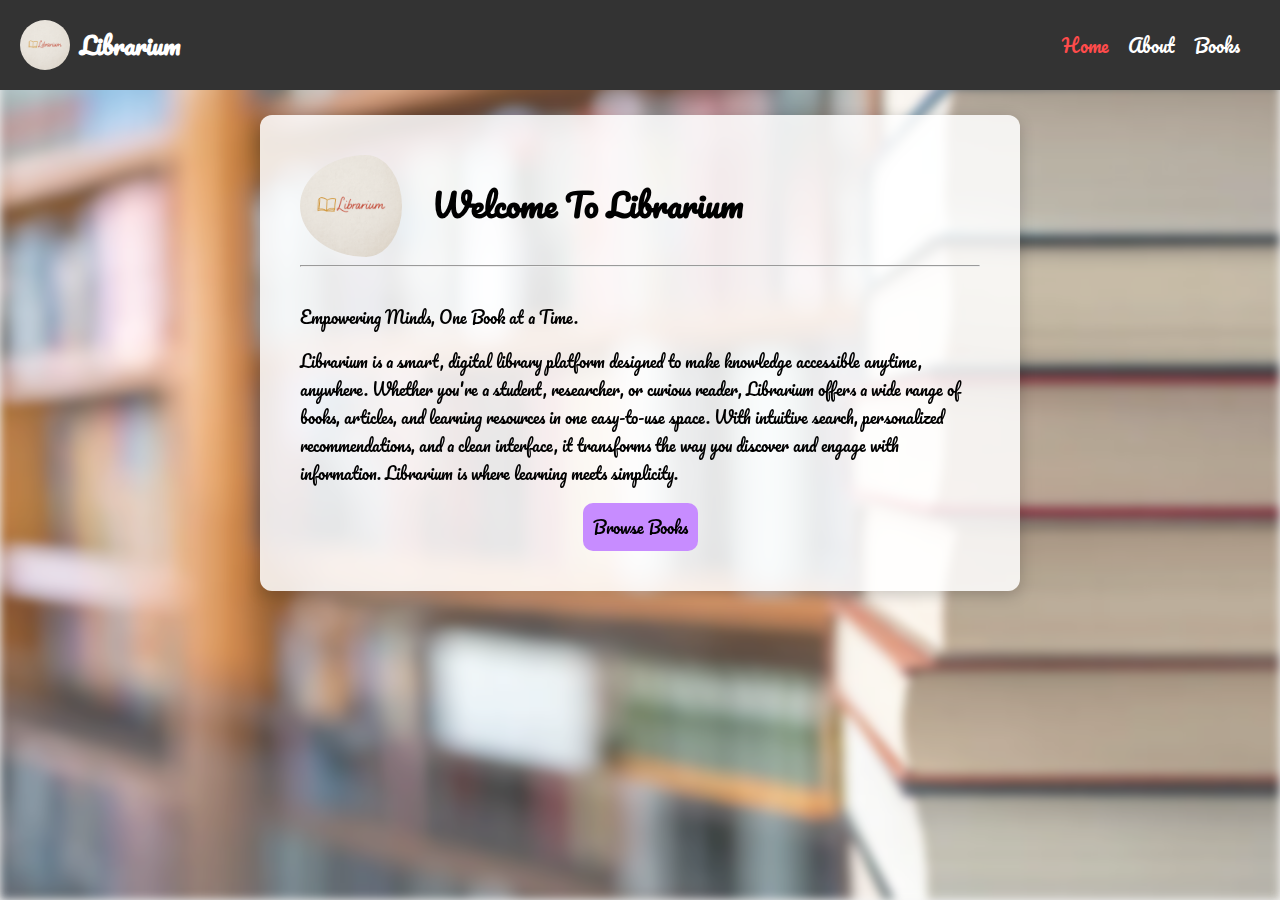
<file: index.html>
<!DOCTYPE html>
<html lang="en">
<head>
    <meta charset="UTF-8">
    <title>Librarium</title>
    <link rel="stylesheet" href="style/style.css">
    <link href="https://fonts.googleapis.com/css2?family=Pacifico&display=swap" rel="stylesheet">
    <link rel="icon" href="images/logo.png" type="image/png">
</head>
<body>
    <!-- Header Section -->
    <header>
        <div class="logo">
            <img src="./images/logo.png" alt="Librarium Logo">
            <h1>Librarium</h1>
        </div>
        <nav>
            <ul>
                <li><a href="index.html" class="active">Home</a></li>
                <li><a href="about.html">About</a></li>
                <li><a href="books.html">Books</a></li>
            </ul>
        </nav>
    </header>

    <!-- Background and Login Content -->
    <div class="library-background"></div>
    <div class="bg-overlay"></div>

    <div class="content" style="margin-top: -65px; margin-bottom: -35px; padding-bottom: 0px;">
        <div class="index-box">
            <div class="logo" style="display: flex;">
                <img src="./images/logo.png" alt="Librarium Logo" width="15%" height="15%" style="border-radius: 50%; padding-right: 30px;">
                <h1> Welcome To Librarium</h1>
            </div>
            <hr><br>

            Empowering Minds, One Book at a Time.

            <p>
                <b>Librarium</b> is a smart, digital library platform designed to make knowledge accessible anytime, anywhere. Whether you're a student, researcher, or curious reader, Librarium offers a wide range of books, articles, and learning resources in one easy-to-use space. With intuitive search, personalized recommendations, and a clean interface, it transforms the way you discover and engage with information. Librarium is where learning meets simplicity.
            </p>

            <div class="centered_div">
                <a href="books.html" class="browse">Browse Books</a>
            </div>
        </div>
    </div>

    <script src="script/script.js"></script>
    
</body>
</html>
</file>
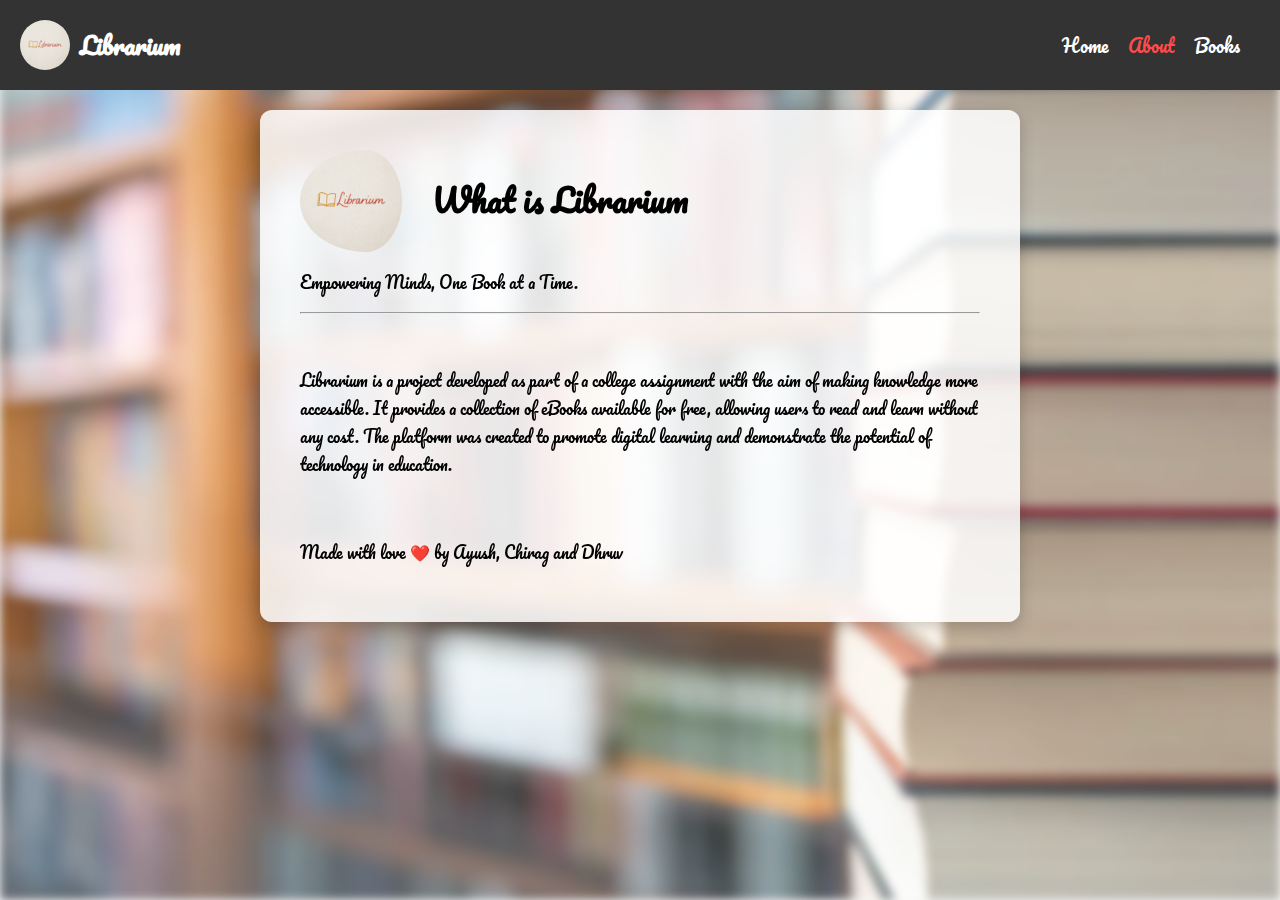
<file: about.html>
<!DOCTYPE html>
<html lang="en">
<head>
    <meta charset="UTF-8">
    <title>About us</title>
    <link rel="stylesheet" href="style/style.css">
    <link href="https://fonts.googleapis.com/css2?family=Pacifico&display=swap" rel="stylesheet">
    <link rel="icon" href="images/logo.png" type="image/png">
</head>
<body>
    <!-- Header Section -->
    <header>
        <div class="logo">
            <img src="./images/logo.png" alt="Librarium Logo">
            <h1>Librarium</h1>
        </div>
        <nav>
            <ul>
                <li><a href="index.html">Home</a></li>
                <li><a href="about.html" class="active">About</a></li>
                <li><a href="books.html">Books</a></li>
            </ul>
        </nav>
    </header>

    <!-- Background and Login Content -->
    <div class="library-background"></div>
    <div class="bg-overlay"></div>

    <div class="content" style="margin-top: -70px; margin-bottom: -35px; padding-bottom: 0px;">
        <div class="index-box">
            <div class="logo" style="display: flex;">
                <img src="./images/logo.png" alt="Librarium Logo" width="15%" height="15%" style="border-radius: 50%; padding-right: 30px;">
                <h1> What is Librarium</h1>
            </div>
            <p>Empowering Minds, One Book at a Time.</p>
            <hr><br>

            <p>
                <b>Librarium</b> is a project developed as part of a college assignment with the aim of making knowledge more accessible. It provides a collection of eBooks available for free, allowing users to read and learn without any cost. The platform was created to promote digital learning and demonstrate the potential of technology in education.
            </p>
            <br>
            <p>Made with love ❤️ by Ayush, Chirag and Dhruv</p>

            <!-- <div class="centered_div">
                <a href="books.html" class="browse">Browse Books</a>
            </div> -->

            <!-- Search Section -->
            <!-- <label for="search">Search for a Book:</label><br>
            <input type="text" id="search" class="input_box" placeholder="Enter book title"><br><br>
            <div class="centered_div">
                <button type="button" id="search_button" class="submit_button">Search</button>
            </div> -->

            <!-- Display Search Results -->
            <!-- <div id="search_results" class="search-results"></div> -->
        </div>
    </div>

    <script src="script/script.js"></script>
    
</body>
</html>
</file>
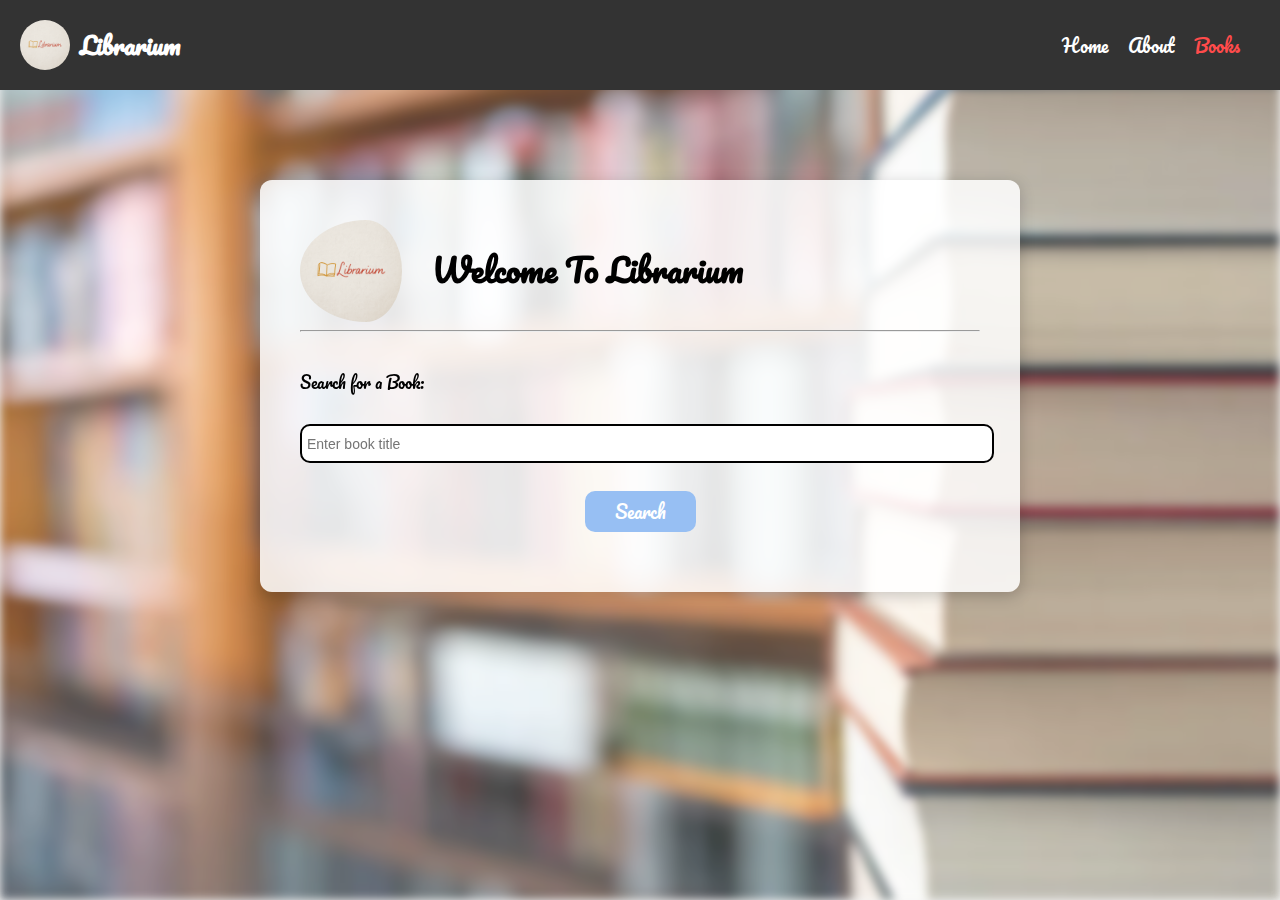
<file: books.html>
<!DOCTYPE html>
<html lang="en">
<head>
    <meta charset="UTF-8">
    <title>Books</title>
    <link rel="stylesheet" href="style/style.css">
    <link href="https://fonts.googleapis.com/css2?family=Pacifico&display=swap" rel="stylesheet">
    <link rel="icon" href="images/logo.png" type="image/png">
</head>
<body>
    <!-- Header Section -->
    <header>
        <div class="logo">
            <img src="./images/logo.png" alt="Librarium Logo">
            <h1>Librarium</h1>
        </div>
        <nav>
            <ul>
                <li><a href="index.html">Home</a></li>
                <li><a href="about.html">About</a></li>
                <li><a href="books.html" class="active">Books</a></li>
            </ul>
        </nav>
    </header>

    <!-- Background and Login Content -->
    <div class="library-background"></div>
    <div class="bg-overlay"></div>

    <div class="content">
        <div class="login-box">
            <div class="logo" style="display: flex;">
                <img src="./images/logo.png" alt="Librarium Logo" width="15%" height="15%" style="border-radius: 50%; padding-right: 30px;">
                <h1> Welcome To Librarium</h1>
            </div>
            <hr><br>

            <!-- Search Section -->
            <label for="search">Search for a Book:</label><br><br>

            <input type="text" id="search" class="input_box" placeholder="Enter book title" style="border: 2px solid #000;;"><br><br>
            <div class="centered_div">
                <button type="button" id="search_button" class="submit_button">Search</button>
            </div>

            <!-- Display Search Results -->
            <div id="search_results" class="search-results"></div>
        </div>
    </div>

    <script src="script/script.js"></script>
    
</body>
</html>
</file>
<file: style/style.css>
/* ========== Global Styles ========== */
body {
    margin: 0;
    font-family: 'Pacifico', cursive;
    font-weight: 10;
    overflow-x: hidden;
    background-color: #f5f5f5;
}

/* ========== Background and Overlay ========== */
.library-background {
    position: fixed;
    top: 0;
    left: 0;
    width: 100%;
    height: 100%;
    background-image: url('../images/login-bg.jpg');
    background-size: cover;
    background-position: center;
    background-repeat: no-repeat;
    filter: blur(5px);
    z-index: -2;
}

.bg-overlay {
    position: fixed;
    top: 0;
    left: 0;
    width: 100%;
    height: 100%;
    background: rgba(255, 255, 255, 0.2);
    z-index: -1;
}

/* ========== Header ========== */
header {
    display: flex;
    justify-content: space-between;
    align-items: center;
    padding: 20px;
    background-color: #333;
    color: #fff;
    position: fixed;
    top: 0;
    left: 0;
    width: 100%;
    z-index: 10;
}

header .logo {
    display: flex;
    align-items: center;
}

header .logo img {
    width: 50px;
    height: 50px;
    margin-right: 10px;
    border-radius: 30px;
}

header h1 {
    font-size: 24px;
    margin: 0;
}

nav ul {
    display: flex;
    list-style: none;
    margin: 0;
    padding: 0;
    margin-right: 60px;
}

nav ul li {
    margin-left: 20px;
}

nav ul li a {
    color: #fff;
    text-decoration: none;
    font-size: 18px;
    transition: color 0.3s;
}

nav ul li a:hover {
    color: #fc8484;
}

.active {
    color: #ff4b4b;
}

/* ========== Main Content Area ========== */
.content {
    position: relative;
    max-width: 800px;
    margin: auto;
    padding: 120px 20px 50px 20px; /* extra top padding for fixed header */
    min-height: 100vh;
    z-index: 0;
    box-sizing: border-box;
}

/* ========== Login Box ========== */
.login-box {
    margin-top: 60px;
    background: rgba(255, 255, 255, 0.85);
    padding: 40px;
    border-radius: 12px;
    box-shadow: 0 4px 16px rgba(0, 0, 0, 0.2);
}

/* ========== LoIndexgin Box ========== */
.index-box {
    margin-top: 60px;
    background: rgba(255, 255, 255, 0.85);
    padding: 40px;
    border-radius: 12px;
    box-shadow: 0 4px 16px rgba(0, 0, 0, 0.2);
}

/* ========== Search Results ========== */
.search-results {
    margin-top: 20px;
    display: flex;
    flex-direction: column;
    gap: 20px;
}

.book_result {
    background-color: #f9f9f9;
    padding: 12px;
    border-radius: 8px;
    border: 1px solid #ccc;
}

.book_result img {
    max-width: 100px;
    display: block;
    margin-top: 10px;
}

.book_link {
    text-decoration: none;
    color: inherit;
    display: block;
    transition: 0.2s ease-in-out;
}

.book_link:hover {
    background-color: #eef;
    border-radius: 8px;
}

.browse {
    display: inline-block;
    padding: 10px;
    background-color: rgb(199, 140, 255); /* initial color */
    color: black;
    border-radius: 10px;
    text-decoration: none;
    transition: background-color 0.5s ease; /* the key line */
}

.browse:hover {
    background-color: rgb(113, 21, 199); /* hover color */
    color: white; /* optional: better contrast */
}

/* ========== Form Inputs & Buttons ========== */
.centered_div {
    display: flex;
    justify-content: center;
}

.input_box {
    width: 100%;
    height: 25px;
    border-radius: 10px;
    padding: 5px;
    border: 1px solid #ccc;
    font-size: 14px;
}

.submit_button {
    font-size: 18px;
    font-family: inherit;
    border-radius: 10px;
    padding: 5px 30px;
    background-color: #97bff3;
    color: white;
    border: none;
    cursor: pointer;
    transition: background-color 0.3s ease, transform 0.2s ease;
}

.submit_button:hover {
    background-color: #69aaff;
    transform: scale(1.03);
}

.submit_button:active {
    transform: scale(0.98);
}

/* ========== Error Block ========== */
#errorBlock {
    width: 100%;
    background-color: rgb(255, 124, 124);
    font-size: 5px;
    border-radius: 5px;
    display: none;
    justify-content: center;
    align-items: center;
}

#errorContent {
    font-weight: bold;
    color: white;
    font-size: 16px;
}

/* ========== Responsive Design ========== */
@media (max-width: 768px) {
    header {
        flex-direction: column;
        align-items: center;
    }

    header .logo {
        margin-bottom: 10px;
    }

    nav ul {
        flex-direction: column;
        align-items: center;
        margin-right: 0;
    }

    nav ul li {
        margin: 10px 0;
    }

    nav ul li a {
        font-size: 16px;
    }

    .content {
        padding-top: 120px;
        width: 95%;
    }

    .login-box {
        width: 100%;
        padding: 20px;
    }
}
</file>
